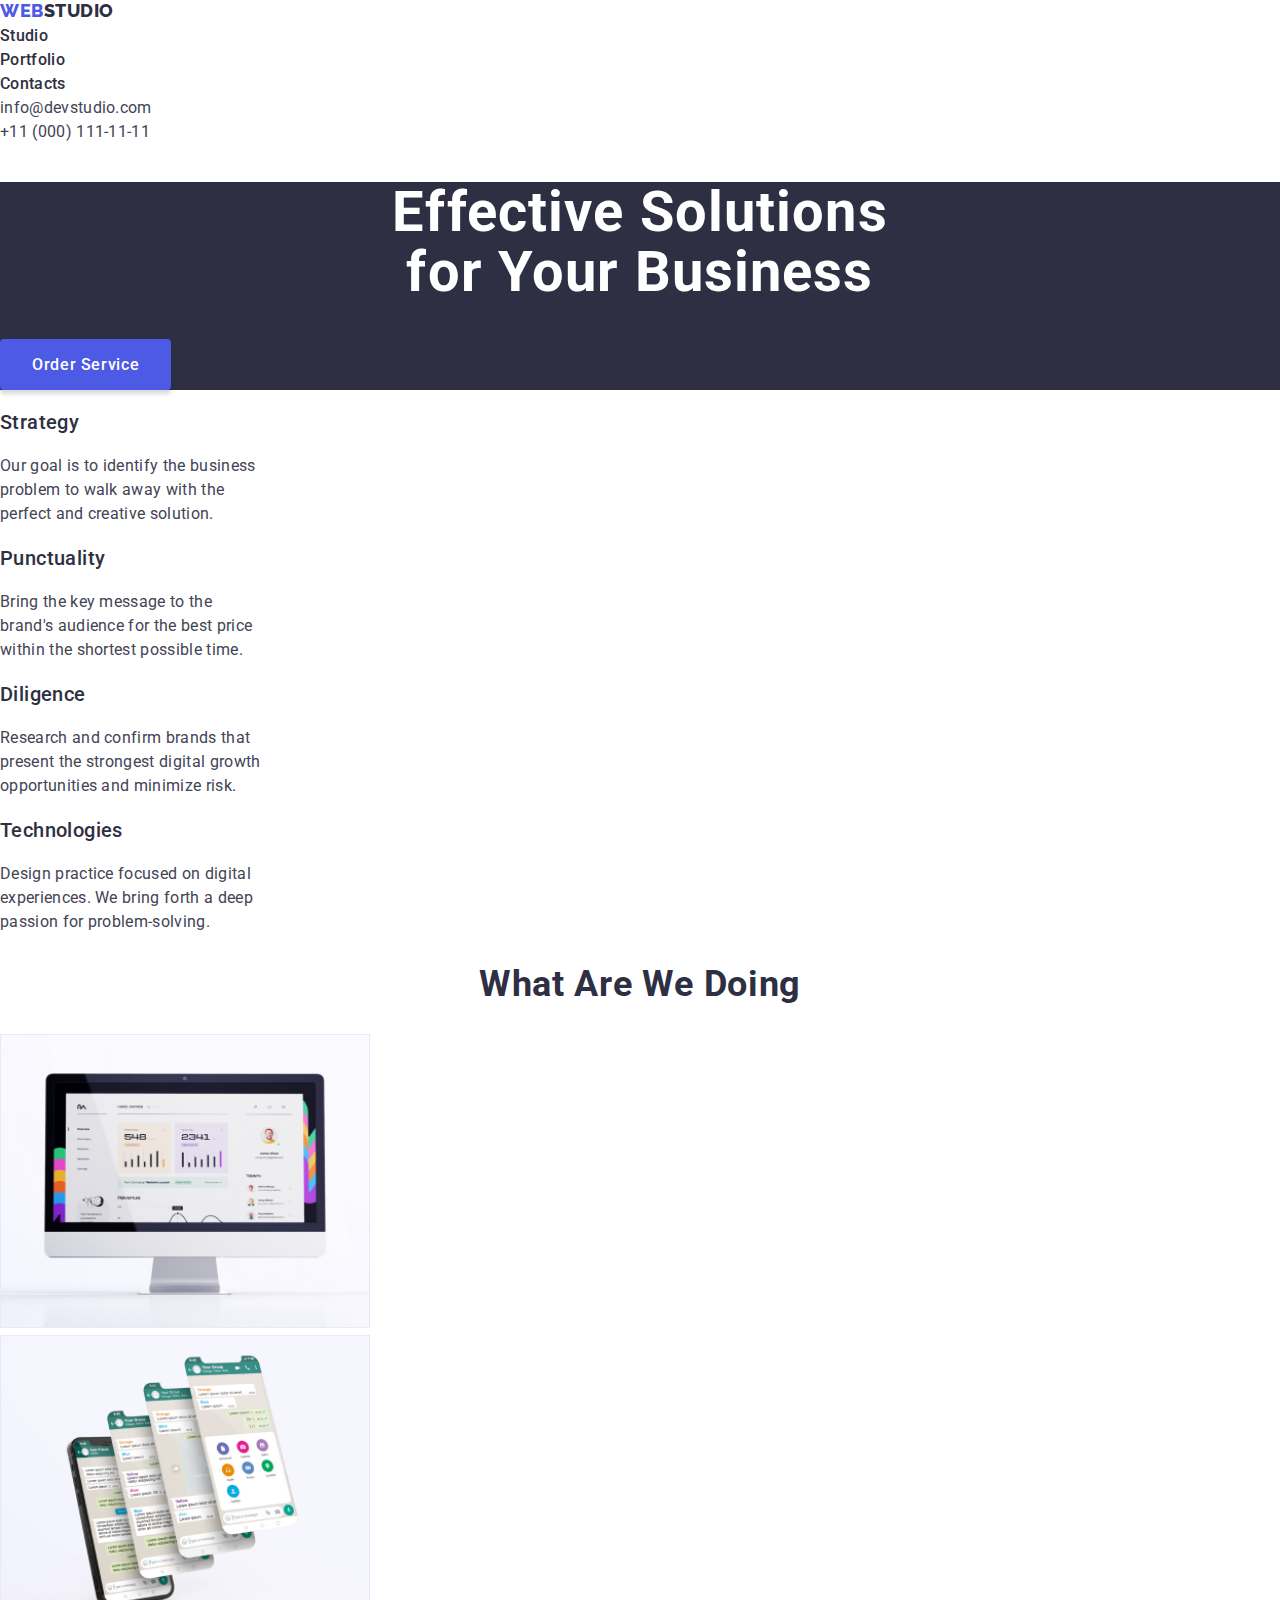
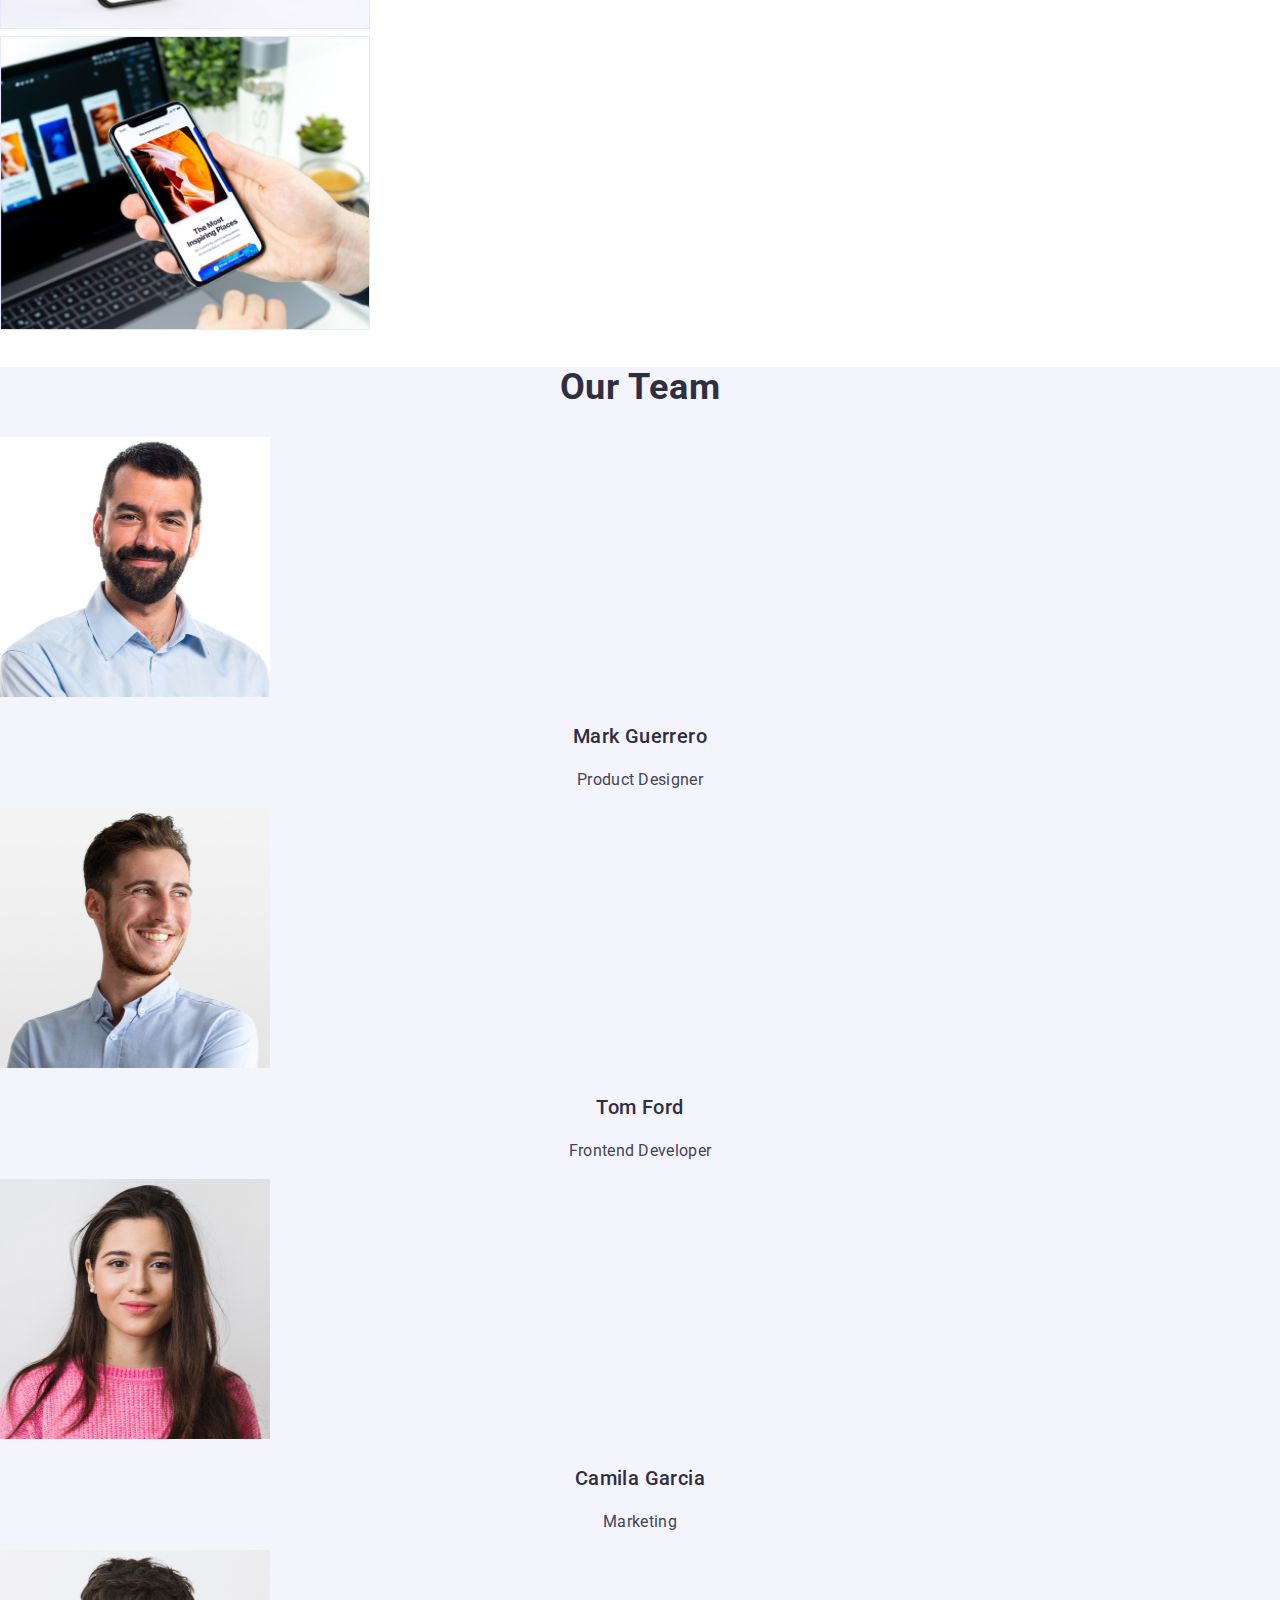
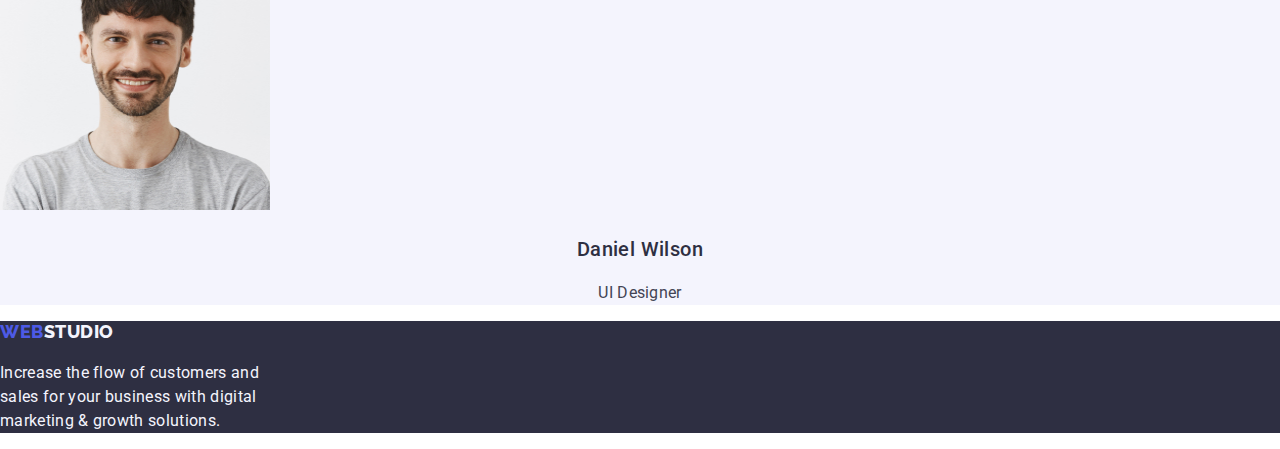
<file: index.html>
<!DOCTYPE html>
<html lang="en">
  <head>
    <meta charset="UTF-8" />
    <meta http-equiv="X-UA-Compatible" content="IE=edge" />
    <meta name="viewport" content="width=device-width, initial-scale=1.0" />
    <title>Studio</title>
    <link rel="stylesheet" type="text/css" href="./css/styles.css" />
    <link
      rel="stylesheet"
      href="https://fonts.googleapis.com/css2?family=Raleway:wght@800&family=Roboto:wght@400;500;700;900&display=swap"
    />
  </head>

  <body>
    <!-- HEADER -->
    <header>
      <!-- Navigation Head -->
      <nav>
        <!-- LOGO -->
        <a href="./index.html" class="logo">
          <span class="logo-web"> WEB </span
          ><span class="logo-studio"> STUDIO </span>
        </a>
        <ul class="link-pages">
          <li><a href="">Studio</a></li>
          <li><a href="./portfolio.html">Portfolio</a></li>
          <li><a href="">Contacts</a></li>
        </ul>
      </nav>
      <ul class="communication">
        <!-- Mail -->
        <li>
          <a href="mailto:info@devstudio.com">info@devstudio.com</a>
        </li>
        <!-- Telephone -->
        <li>
          <a href="tel:+110001111111">+11 (000) 111-11-11</a>
        </li>
      </ul>
    </header>

    <!-- MAIN -->
    <main>
      <!-- Hero Section  -->
      <section class="hero">
        <h1 class="hero-title">Effective Solutions<br />for Your Business</h1>
        <button type="button">Order Service</button>
      </section>

      <!-- Section 1 -->
      <div>
        <section>
          <ul class="feature">
            <li>
              <h3 class="feature-title">Strategy</h3>
              <p class="description">
                Our goal is to identify the business<br />
                problem to walk away with the<br />
                perfect and creative solution.
              </p>
            </li>
            <li>
              <h3 class="feature-title">Punctuality</h3>
              <p class="description">
                Bring the key message to the<br />
                brand's audience for the best price<br />
                within the shortest possible time.
              </p>
            </li>

            <li>
              <h3 class="feature-title">Diligence</h3>
              <p class="description">
                Research and confirm brands that<br />
                present the strongest digital growth<br />
                opportunities and minimize risk.
              </p>
            </li>
            <li>
              <h3 class="feature-title">Technologies</h3>
              <p class="description">
                Design practice focused on digital<br />
                experiences. We bring forth a deep<br />
                passion for problem-solving.
              </p>
            </li>
          </ul>
        </section>
      </div>
      <!-- Section 2 -->
      <div>
        <section>
          <h2 class="what-we-do-title">What Are We Doing</h2>
          <ul class="what-we-do-list">
            <li>
              <img
                src="./images/img1.jpg"
                alt="Computer"
                width="370"
                height="294"
              />
            </li>
            <li>
              <img
                src="./images/img2.jpg"
                alt="Phone Interface"
                width="370"
                height="294"
              />
            </li>
            <li>
              <img
                src="./images/img3.jpg"
                alt="Device Synchronization"
                width="370"
                height="294"
              />
            </li>
          </ul>
        </section>
      </div>
      <!-- section 3 -->
      <div>
        <section class="team">
          <h2 class="team-title">Our Team</h2>
          <ul class="team-list">
            <li>
              <img
                src="./images/teamcard1.jpg"
                alt="Mark Guerrero"
                width="270"
                height="260"
              />
              <h3 class="team-name">Mark Guerrero</h3>
              <p class="team-role">Product Designer</p>
            </li>

            <li>
              <img
                src="./images/teamcard2.jpg"
                alt="Tom Ford"
                width="270"
                height="260"
              />
              <h3 class="team-name">Tom Ford</h3>
              <p class="team-role">Frontend Developer</p>
            </li>
            <li>
              <img
                src="./images/teamcard3.jpg"
                alt="Camila Garcia"
                width="270"
                height="260"
              />
              <h3 class="team-name">Camila Garcia</h3>
              <p class="team-role">Marketing</p>
            </li>
            <li>
              <img
                src="./images/teamcard4.jpg"
                alt="Daniel Wilson"
                width="270"
                height="260"
              />
              <h3 class="team-name">Daniel Wilson</h3>
              <p class="team-role">UI Designer</p>
            </li>
          </ul>
        </section>
      </div>
    </main>

    <!-- FOOTER  -->
    <footer>
      <div class="footer">
        <a href="./index.html" class="logo">
          <span class="logo-web"> WEB </span>
          <span class="logo-studio2"> STUDIO </span>
        </a>
        <p class="motto">
          Increase the flow of customers and<br />
          sales for your business with digital<br />
          marketing & growth solutions.
        </p>
      </div>
    </footer>
  </body>
</html>
</file>
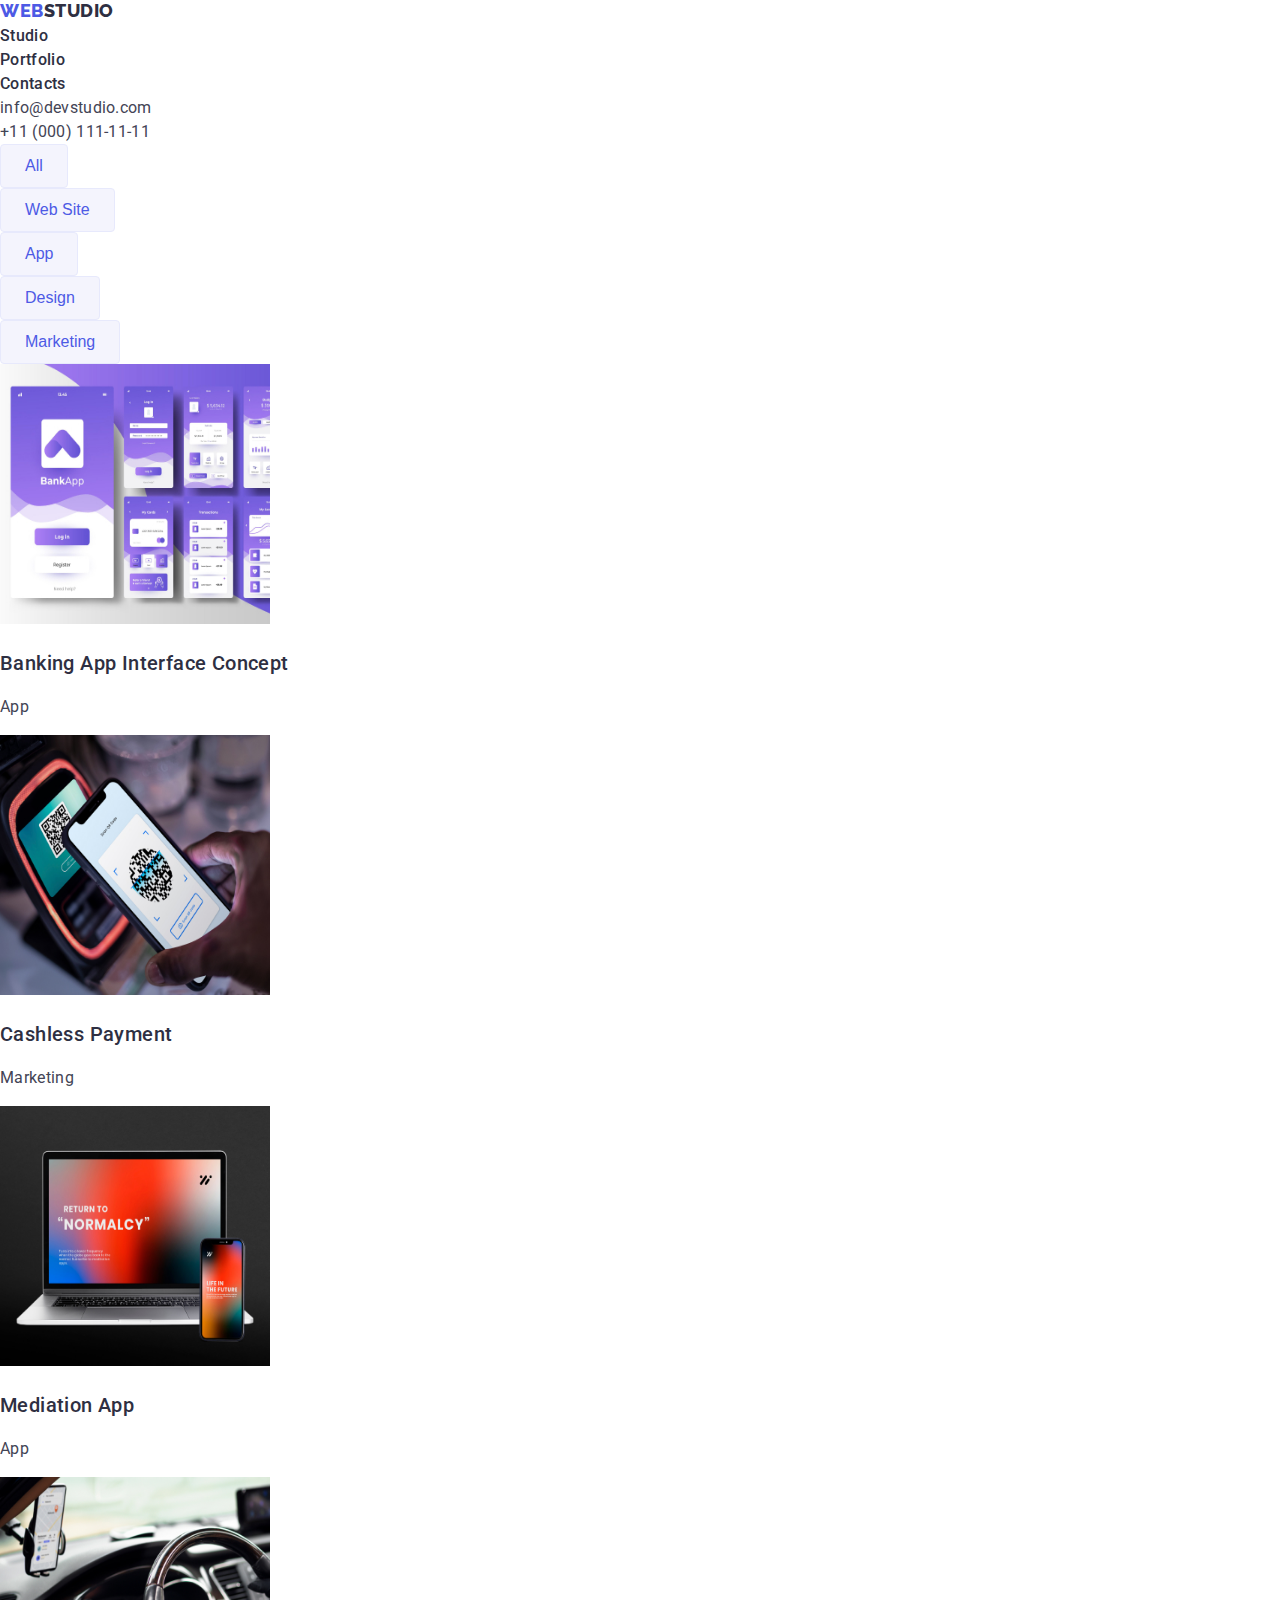
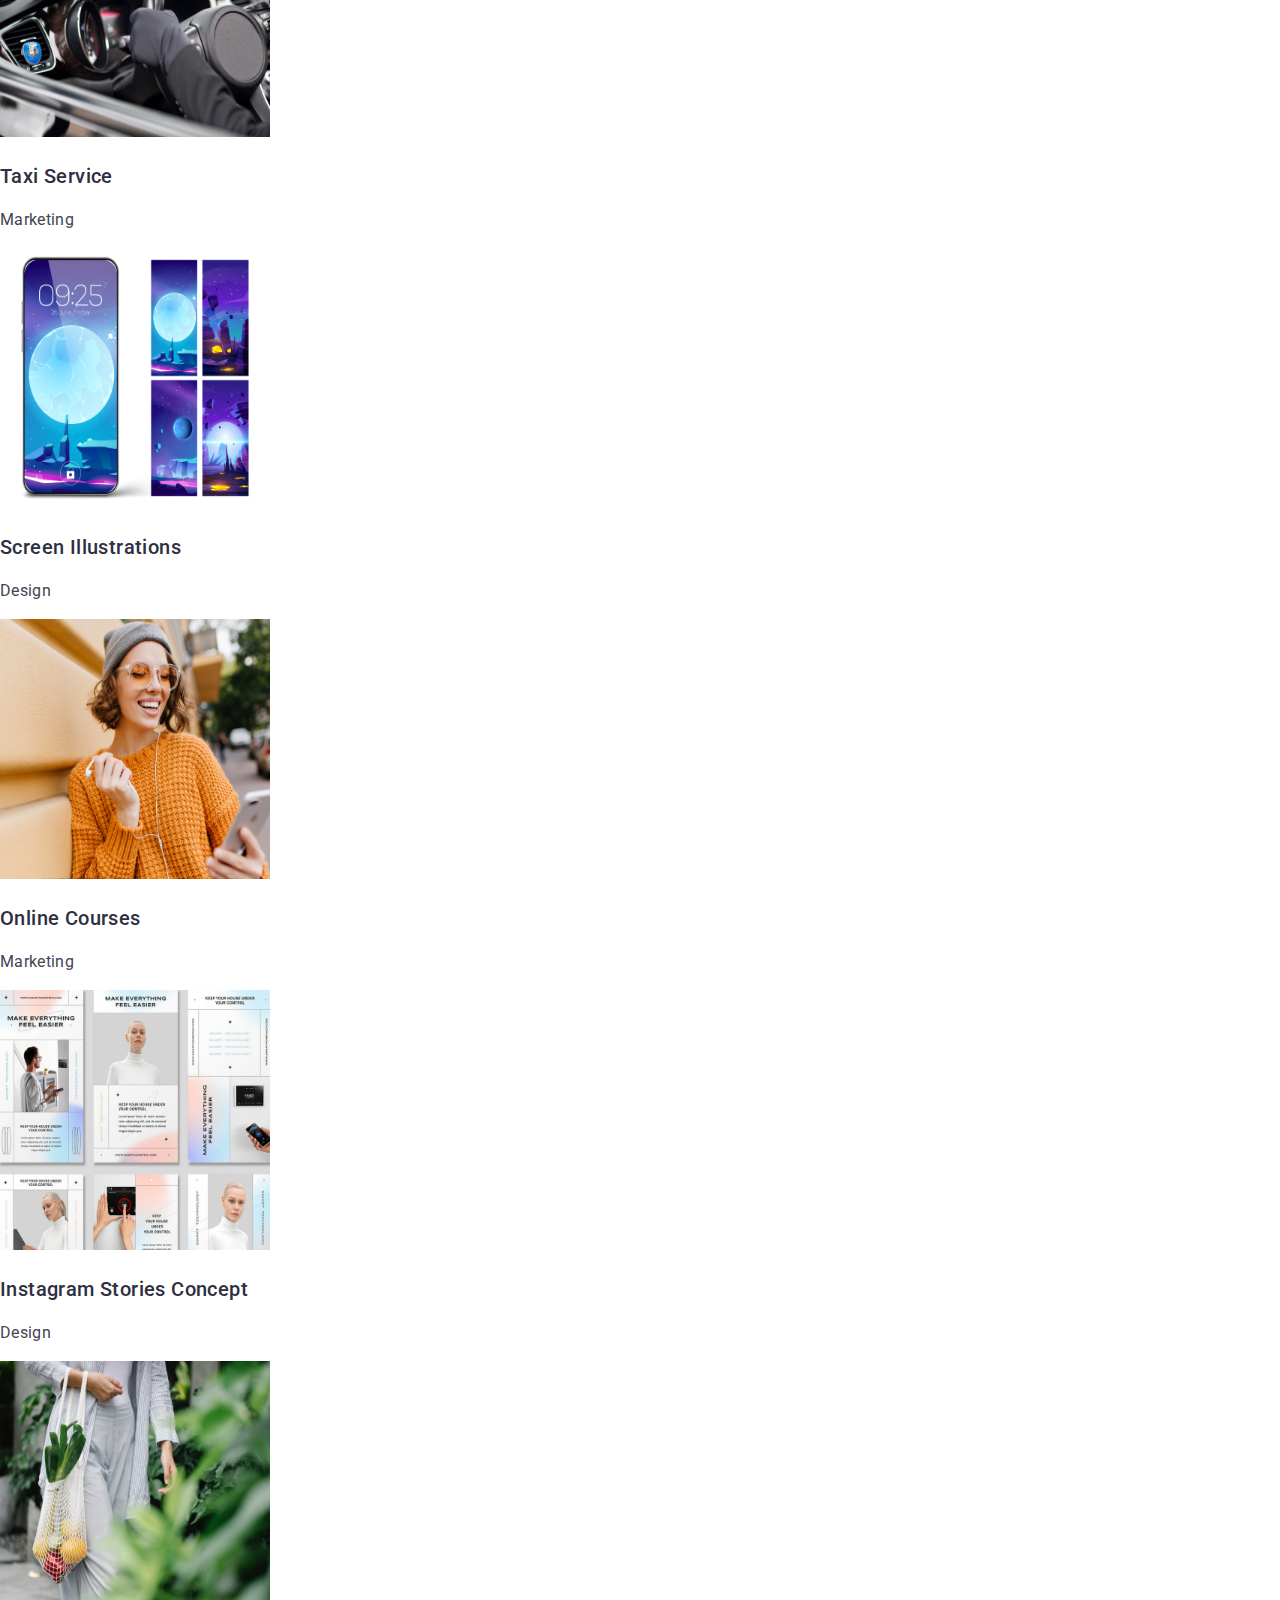
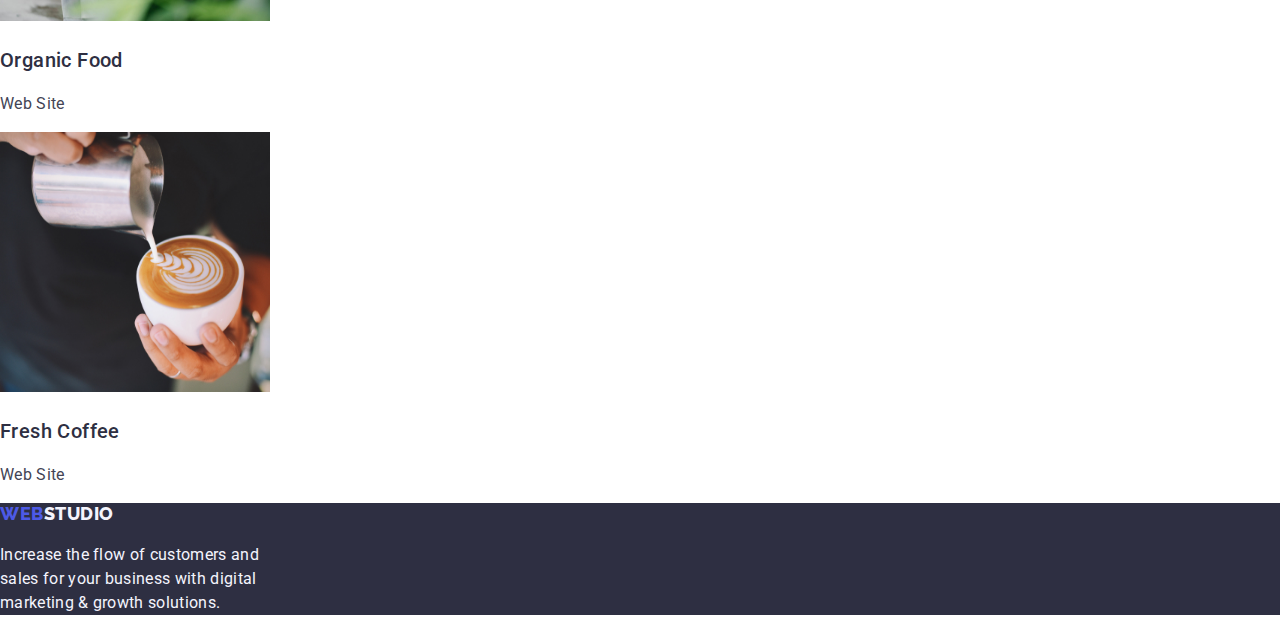
<file: portfolio.html>
<!DOCTYPE html>
<html lang="en">
  <head>
    <meta charset="UTF-8" />
    <meta name="viewport" content="width=device-width, initial-scale=1.0" />
    <title>Portfolio</title>
    <link rel="stylesheet" type="text/css" href="./css/styles.css" />
    <link
      rel="stylesheet"
      href="https://fonts.googleapis.com/css2?family=Raleway:wght@800&family=Roboto:wght@400;500;700;900&display=swap"
    />
  </head>
  <body>
    <!-- Header -->
    <header>
      <!-- Navigation Head -->
      <nav>
        <!-- LOGO -->
        <a href="./index.html" class="logo">
          <span class="logo-web"> WEB </span
          ><span class="logo-studio"> STUDIO </span>
        </a>
        <ul class="link-pages">
          <li><a href="./index.html">Studio</a></li>
          <li><a href="./portfolio.html">Portfolio</a></li>
          <li><a href="">Contacts</a></li>
        </ul>
      </nav>
      <ul class="communication">
        <!-- Mail -->
        <li>
          <a href="mailto:info@devstudio.com">info@devstudio.com</a>
        </li>
        <!-- Telephone -->
        <li>
          <a href="tel:+110001111111">+11 (000) 111-11-11</a>
        </li>
      </ul>
    </header>

    <!-- MAIN -->
    <main>
      <section>
        <ul class="buttons list">
          <li>
            <button class="filter-button" type="button">All</button>
          </li>
          <li>
            <button class="filter-button" type="button">Web Site</button>
          </li>
          <li>
            <button class="filter-button" type="button">App</button>
          </li>
          <li>
            <button class="filter-button" type="button">Design</button>
          </li>
          <li>
            <button class="filter-button" type="button">Marketing</button>
          </li>
        </ul>
      </section>

      <section>
        <ul class="projects list">
          <li>
            <img
              src="./images/banking.jpg"
              alt="Banking App Interface Concept"
              width="270"
              height="260"
            />
            <h3 class="card-title">Banking App Interface Concept</h3>
            <p class="card-info">App</p>
          </li>
          <li>
            <img
              src="./images/cashless.jpg"
              alt="Cashless Payment"
              width="270"
              height="260"
            />
            <h3 class="card-title">Cashless Payment</h3>
            <p class="card-info">Marketing</p>
          </li>
          <li>
            <img
              src="./images/mediation.jpg"
              alt="Mediation App"
              width="270"
              height="260"
            />
            <h3 class="card-title">Mediation App</h3>
            <p class="card-info">App</p>
          </li>
          <li>
            <img
              src="./images/taxi.jpg"
              alt="Taxi Service"
              width="270"
              height="260"
            />
            <h3 class="card-title">Taxi Service</h3>
            <p class="card-info">Marketing</p>
          </li>
          <li>
            <img
              src="./images/screen.jpg"
              alt="Screen Illustrations"
              width="270"
              height="260"
            />
            <h3 class="card-title">Screen Illustrations</h3>
            <p class="card-info">Design</p>
          </li>
          <li>
            <img
              src="./images/online.jpg"
              alt="Online Courses"
              width="270"
              height="260"
            />
            <h3 class="card-title">Online Courses</h3>
            <p class="card-info">Marketing</p>
          </li>
          <li>
            <img
              src="./images/instagram.jpg"
              alt="Instagram Stories Concept"
              width="270"
              height="260"
            />
            <h3 class="card-title">Instagram Stories Concept</h3>
            <p class="card-info">Design</p>
          </li>
          <li>
            <img
              src="./images/organic.jpg"
              alt="Organic Food"
              width="270"
              height="260"
            />
            <h3 class="card-title">Organic Food</h3>
            <p class="card-info">Web Site</p>
          </li>
          <li>
            <img
              src="./images/fresh.jpg"
              alt="Fresh Coffee"
              width="270"
              height="260"
            />
            <h3 class="card-title">Fresh Coffee</h3>
            <p class="card-info">Web Site</p>
          </li>
        </ul>
      </section>
    </main>

    <!-- FOOTER -->
    <footer>
      <div class="footer">
        <a href="./index.html" class="logo">
          <span class="logo-web"> WEB </span>
          <span class="logo-studio2"> STUDIO </span>
        </a>
        <p class="motto">
          Increase the flow of customers and<br />
          sales for your business with digital<br />
          marketing & growth solutions.
        </p>
      </div>
    </footer>
  </body>
</html>
</file>
<file: css/styles.css>
:root {
  --iris: #4d5ae5;
  --navyblue: #2e2f42;
  --ocean: #404bbf;
  --white: #fff;
  --slate: #434455;
  --cornflower: #e7e9fc;
  --cloud: #f4f4fd;
}

body {
  font-family: Roboto, sans-serif;
  font-size: 16px;
  font-style: normal;
  font-weight: 400;
  line-height: 24px;
  letter-spacing: 0.32px;
  margin: 0;
}

/* HEADER PART */
.logo {
  text-decoration: none;
  font-family: Raleway, sans-serif;
  font-size: 18px;
  font-weight: 800;
  line-height: 21px;
  letter-spacing: 0.54px;
  text-transform: uppercase;
  display: inline-flex;
}
.logo span {
    margin: 0;
}
.logo-web {
  color: var(--iris);
}
.logo-studio {
  color: var(--navyblue);
}


.link-pages a, 
.link-pages {
    text-decoration: none;
    color: var(--navyblue);
    font-weight: 500;
    list-style-type: none;
    padding: 0;
    margin: 0;
}
.link-pages a:hover,
.link-pages a:focus {
    color: var(--ocean);
}
.communication a,
.communication {
    list-style-type: none;
    text-decoration: none;
    color: var(--slate);
    padding: 0;
    margin: 0;
}
.communication a:hover,
.communication a:focus {
    color: var(--ocean);
}

/* MAIN */
/* HERO Section */

.hero {
    background-color: var(--navyblue);
    margin: 0%;
    padding: 0%;
}
.hero-title {
    color: var(--white);
    text-align: center;
    font-size: 56px;
    font-weight: 700;
    line-height: 60px;
    letter-spacing: 1.12px;
}
.hero button {
    cursor: pointer;
    color: var(--white);
    background: var(--iris);
    font-family: inherit;
    font-size: 16px;
    font-weight: 500;
    letter-spacing: 0.64px;
    border: none;
    border-radius: 4px;
    box-shadow: 0px 4px 4px 0px rgba(0, 0, 0, 0.15);
    padding: 16px 32px;
}
.hero button:hover,
.hero button:focus {
    color: var(--white);
    background-color: var(--ocean);
}


/* Section 1 */
.feature {
    list-style: none;
    padding: 0;
    margin: 0;
}
.feature-title {
    color: var(--navyblue);
    font-size: 20px;
    font-weight: 500;
    letter-spacing: 0.4px;
}
.description {
    color: var(--slate);
    font-size: 16px;
    line-height: 24px; 
    letter-spacing: 0.32px;
}

/* Section 2 */
.what-we-do-title {
    color: var(--navyblue);
    text-align: center;
    font-size: 36px;
    font-weight: 700;
    line-height: 40px;
    letter-spacing: 0.72px;
    text-transform: capitalize;
}
.what-we-do-list {
    list-style: none;
    padding: 0;
    margin: 0;
}


/* Section 3 */
.team {
    background-color: var(--cloud);
    padding: 0;
    margin: 0;
}
.team-title {
    color: var(--navyblue);
    text-align: center;
    font-size: 36px;
    font-weight: 700;
    line-height: 40px;
    letter-spacing: 0.72px;
    text-transform: capitalize;
}
.team-name {
    color: var(--navyblue);
    font-size: 20px;
    font-weight: 500;
    line-height: 24px;
    letter-spacing: 0.4px;
    list-style: none;
    text-align: center;
}
.team-role {
    color: var(--slate);
    list-style: none;
    font-size: 16px;
    line-height: 24px;
    letter-spacing: 0.32px;
    text-align: center;
}
.team-list {
    list-style: none;
    padding: 0;
    margin: 0;
}

/* FOOTER */
.footer {
    background-color: var(--navyblue);
    padding: 0;
    margin: 0;
}
.logo-studio2 {
    color: var(--cloud);
}
.motto {
    color: var(--cloud);
}





/*  PORTFOLIO STYLES  */
.list {
    list-style: none;
    margin: 0;
    padding: 0;
}
.filter-button {
    font-size: 16px;
    font-weight: 500;
    border-radius: 4px;
    border: 1px solid var(--cornflower);
    background: var(--cloud);
    color: var(--iris);
    text-align: center;
    display: flex;
    padding: 12px 24px;
    justify-content: center;
    align-items: center;
    cursor: pointer;
}
.buttons button:hover,
.buttons button:focus {
    color: var(--white);
    background-color: var(--ocean);
}

.projects {
    padding: 0;
}
.card-title {
    color: var(--navyblue);
    font-size: 20px;
    font-weight: 500;
    line-height: 24px;
    letter-spacing: 0.4px;
}
.card-info {
    color: var(--slate);
    font-size: 16px;
    line-height: 24px;
    letter-spacing: 0.32px;
}
</file>
